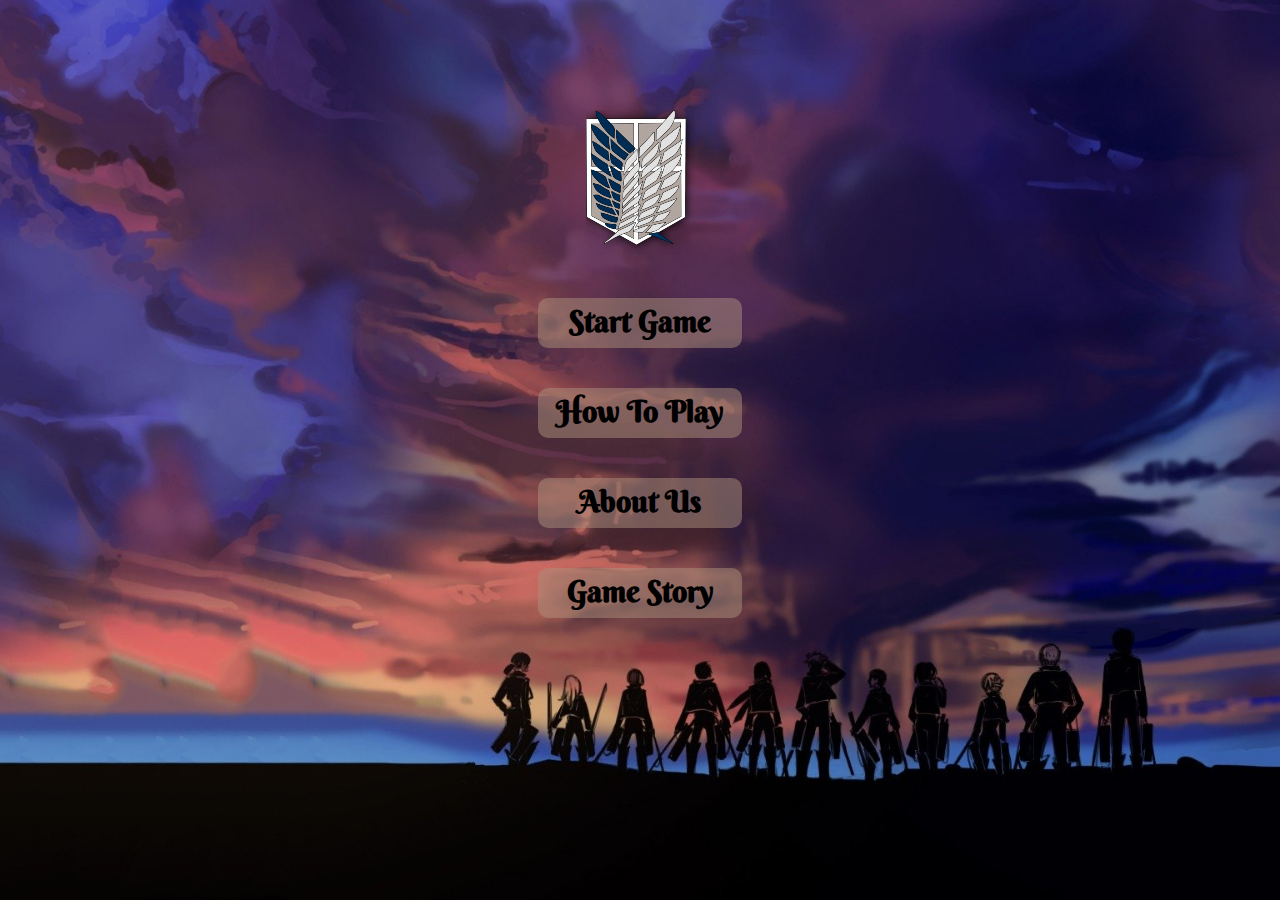
<file: index.html>
<!--file is written by Hossam Mahmoud-->
<!DOCTYPE html>
<html lang="en">

<head>
    <meta charset="UTF-8">
    <meta name="viewport" content="width=device-width, initial-scale=1.0">
    <title>Attack On Titan</title>
    <link rel="stylesheet" href="css/main.css">
    <link rel="stylesheet" href="css/index.css">
    <link href="https://fonts.googleapis.com/css2?family=Berkshire+Swash&display=swap" rel="stylesheet">
    <link rel="icon" href="image/small-logo-with-shadow.png" type="image/icon type">
</head>

<body>
    <div class="center ">
        <div class="text-animation ">
            <h1> Attack on Titan </h1>
        </div>
    </div>
    <div class="logo">
        <img src="image/logo-with-shadow.png" alt="">
    </div>
    <div>
        <a class="links" href="choose-character.html">Start Game</a>
        <a class="links" href="how-to-play.html">How To Play</a>
        <a class="links" href="about-us.html">About Us</a>
        <a class="links" href="game-story.html">Game Story</a>
    </div>

</body>

</html>
</file>
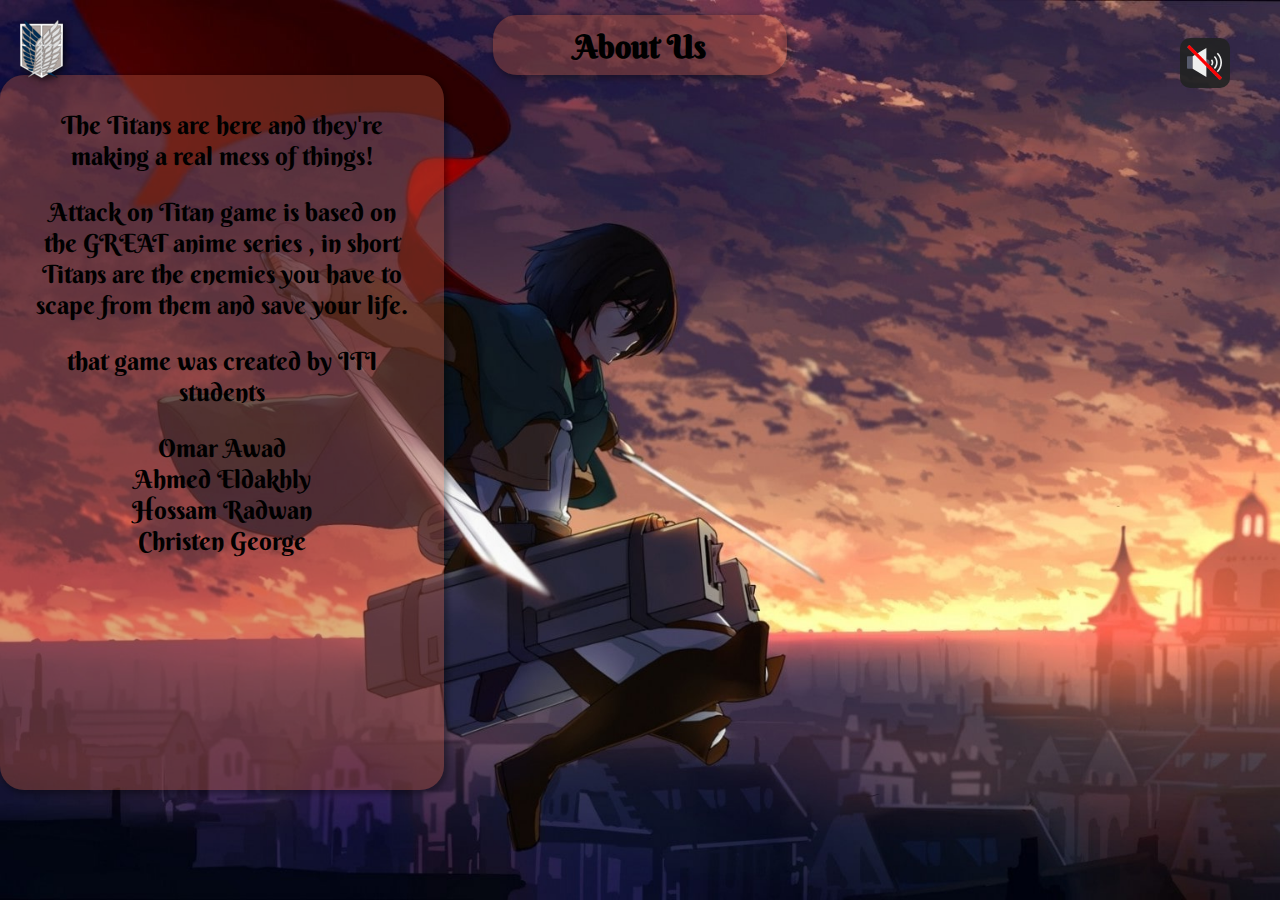
<file: about-us.html>
<!DOCTYPE html>

<html lang="en">

<head>
    <meta charset="UTF-8">
    <meta name="viewport" content="width=device-width, initial-scale=1.0">
    <link href="https://fonts.googleapis.com/css2?family=Berkshire+Swash&display=swap" rel="stylesheet">
    <link rel="icon" href="image/small-logo-with-shadow.png" type="image/icon type">
    <link rel="stylesheet" href="css/main.css">
    <link rel="stylesheet" href="css/about-us.css" type="">
    <title>Attack On Titan</title>
</head>

<body>
    <div class="title">
        <h1 id="titleHeader">About Us</h1>
    </div>
    <div class="disc">
        <p>The Titans are here and they're making a real mess of things!</p>

        <p>Attack on Titan game is based on the GREAT anime series , in short Titans are the enemies you have to scape
            from them and save your life.</p>

        <p>that game was created by ITI students</p>
        <ul>
            <li>Omar Awad</li>
            <li>Ahmed Eldakhly</li>
            <li>Hossam Radwan</li>
            <li>Christen George</li>
        </ul>
    </div>
    <div class="logoIcon" id="icon"><a href="index.html"><img src="image/small-logo-with-shadow.png"></a></div>
    <div class="speaker">
        <img src="image/no-sound.svg" id="sound" alt="speaker" width="35" height="35">
    </div>
    <script src="js/jquery/jquery-3.5.1.js"></script>
    <script src="js/main.js"></script>
</body>

</html>
</file>
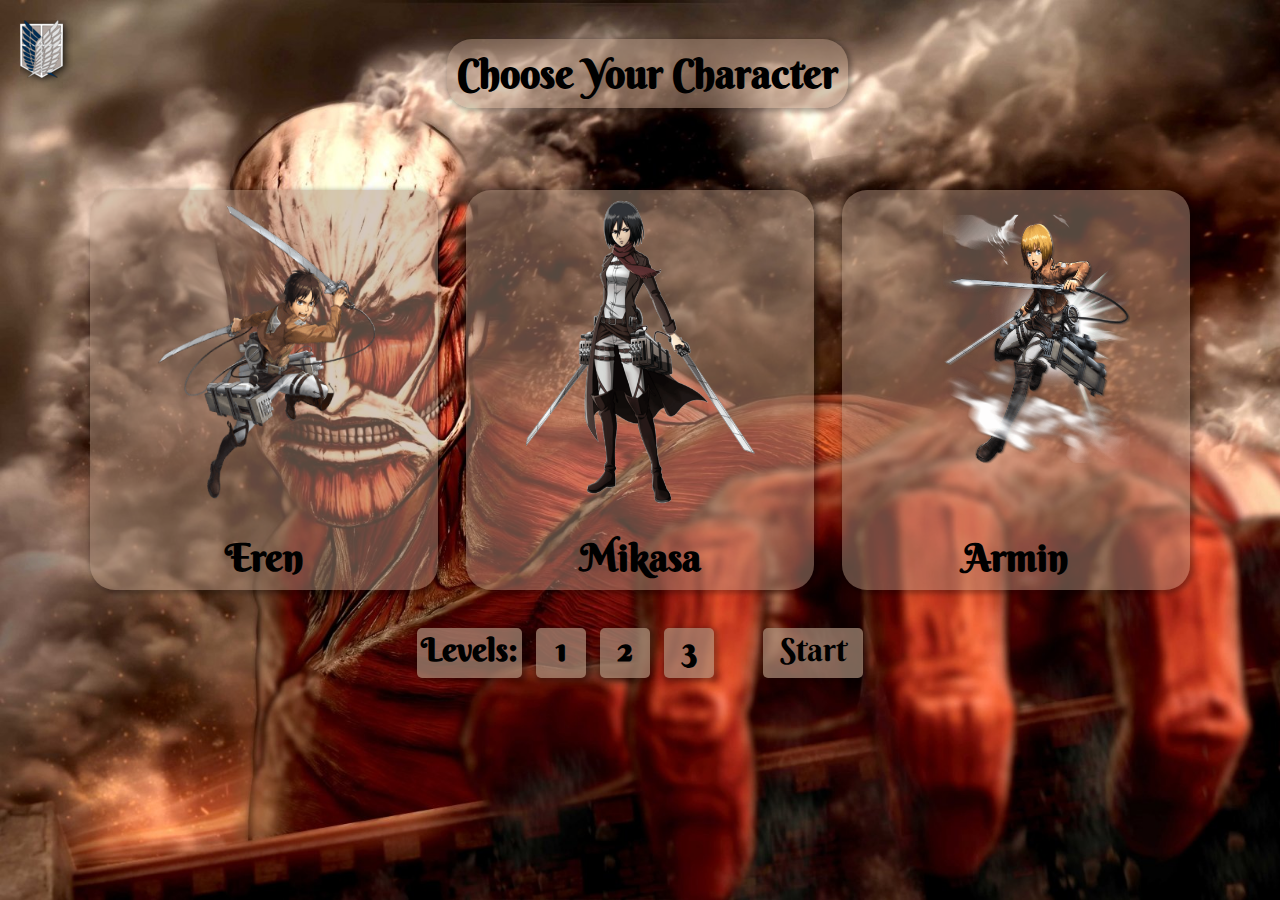
<file: choose-character.html>
<!DOCTYPE html>
<html lang="en">

<head>
    <meta charset="UTF-8">
    <meta name="viewport" content="width=device-width, initial-scale=1.0">
    <link rel="stylesheet" href="css/main.css">
    <link rel="stylesheet" href="css/choose-character.css">
    <link href="https://fonts.googleapis.com/css2?family=Berkshire+Swash&display=swap" rel="stylesheet">
    <link rel="icon" href="image/small-logo-with-shadow.png" type="image/icon type">

    <title>Attack On Titan</title>
</head>

<body>
    <a href="index.html" class="logo">
        <img src="image/small-logo-with-shadow.png" alt="logo">
    </a>
    <div class="title">
        <h1 id="title">Choose Your Character</h1>
    </div>

    <div class="container">

        <div class="row">
            <div class="character">
                <img src="image/characters/eren.png" alt="Eren">
                <h1>Eren</h1>
            </div>
            <div class="character">
                <img src="image/characters/mikasa.png" alt="Mikasa">
                <h1>Mikasa</h1>
            </div>
            <div class="character">
                <img src="image/characters/armin.png" alt="Armin">
                <h1>Armin</h1>
            </div>
        </div>

    </div>
    <div class="levels">

        <div class="level-title" id="level-title">
            <h1>Levels:</h1>
        </div>
        <div class="level">
            <h1>1</h1>
        </div>
        <div class="level">
            <h1>2</h1>
        </div>
        <div class="level">
            <h1>3</h1>
        </div>
        <a href="game.html" class="next" id="start">Start</a>
    </div>

    <script src="js/jquery/jquery-3.5.1.js"></script>
    <script src="js/choose-character.js"></script>
</body>

</html>
</file>
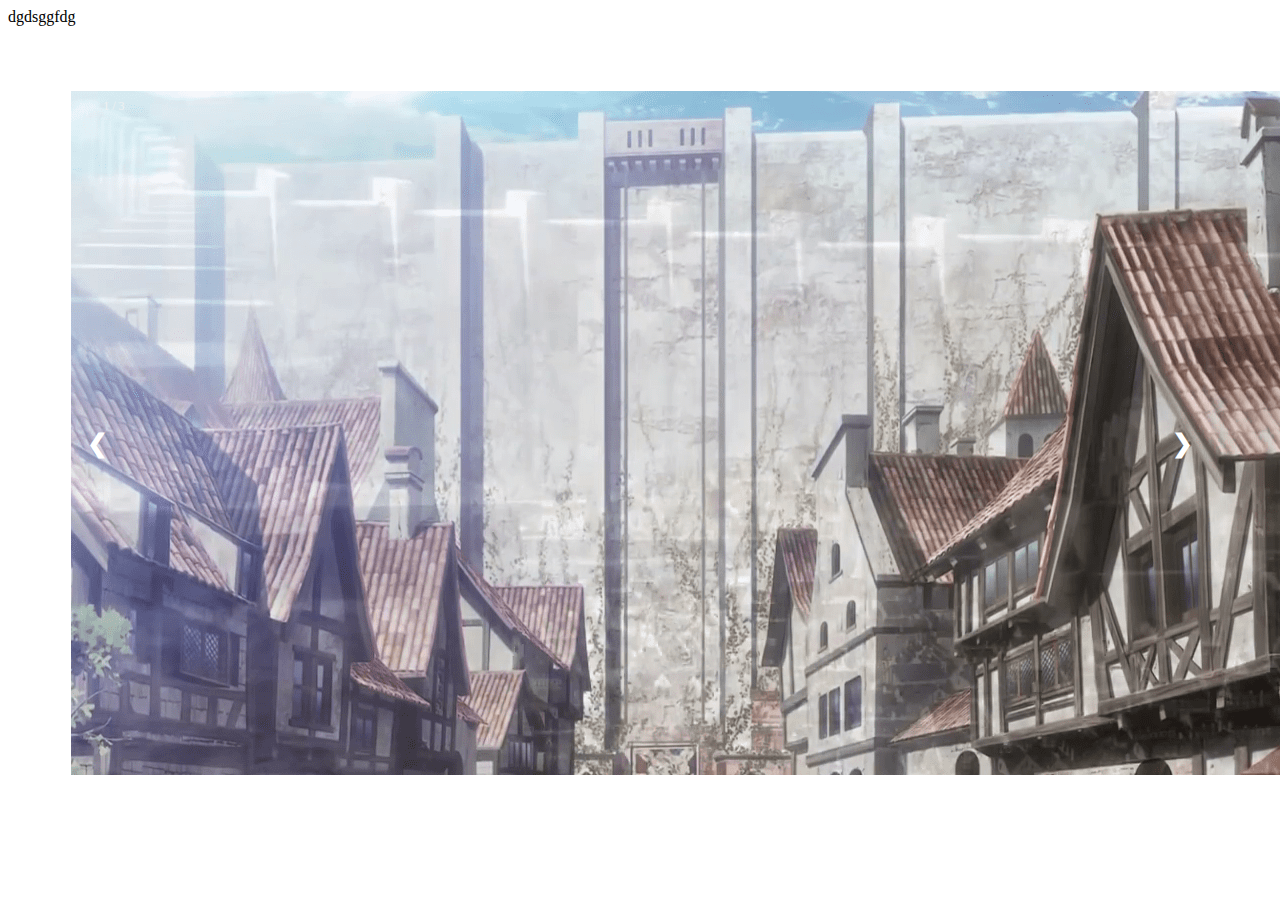
<file: game-story.html>
<!DOCTYPE html>
<html>

<head>
    <meta charset="UTF-8">
    <meta name="viewport" content="width=device-width, initial-scale=1.0">
    <link href="https://fonts.googleapis.com/css2?family=Berkshire+Swash&display=swap" rel="stylesheet">
    <link rel="icon" href="image/small-logo-with-shadow.png" type="image/icon type">
    <link rel="stylesheet" href="css/game-story.css" type="">
    <title>Attack On Titan</title>
</head>

<body>
    <div id="tell">dgdsggfdg</div>

    <div class="slideshow-container">

        <div class="mySlides fade">
            <div class="numbertext">1 / 3</div>
            <img src="image/background/story/1.png">
        </div>

        <div class="mySlides fade">
            <div class="numbertext">2 / 3</div>
            <img src="image/background/story/2.png" style="width:100%;height:500px ;">
        </div>

        <div class="mySlides fade">
            <div class="numbertext">3 / 3</div>
            <img src="image/background/story/3.png" style="width:100%;height:500px ;">
        </div>

        <div class="mySlides fade">
            <div class="numbertext">3 / 3</div>
            <img src="image/background/story/4.png" style="width:100%;height:500px ;">
        </div>

        <div class="mySlides fade">
            <div class="numbertext">3 / 3</div>
            <img src="image/background/story/5.png" style="width:100%;height:500px ;">
        </div>

        <a class="prev" onclick="plusSlides(-1)">&#10094;</a>
        <a class="next" onclick="plusSlides(1)">&#10095;</a>

    </div>
    <br>


    <script src="js/jquery/jquery-3.5.1.js"></script>
    <script src="js/game-story.js"></script>

</body>

</html>
</file>
<file: css/main.css>
/* Speaker */

body {
    padding: 0;
    margin: 0;
    background-size: cover;
    background-repeat: no-repeat;
    font-family: "Berkshire Swash", cursive;
    overflow: hidden;
 }
  html{
    margin:0;
    height:100%;
}
  
.speaker{
    background: rgba(33, 34, 34, 0.9);
    color: white;
    position: absolute;
    z-index: 5;
    border-radius: 10px;
    width: 50px;
    height: 50px;
    top: 38px;
    right: 50px;
    padding-left: 0;
}

.speaker img {
    margin: 7px;
}

  #icon {
    position: absolute;
    top: 20px;
    left: 20px;
    height:4px;
    width:4px;
  }
</file>
<file: css/index.css>
body {
  background-image: url("../image/background/main.jpg");
  
}

div {
  text-align: center;
  width: 40%;
  margin: auto;
}

.links {
  background-color: rgb(171, 144, 124, 0.5);
  display: block;
  color: black;
  text-decoration: none;
  background-color: blur;
  font-weight: bold;
  font-size: 30px;
  width: 40%;
  margin: 40px auto;
  height: 45px;
  padding-top: 5px;
  border-radius: 10px;
}

.links:hover {
  border: 2px solid lightskyblue;
}

.center {
  text-align: center;
}

.text-animation {
  transform: translate(-50%, 0%);
  margin-left: 50%;
  width: 1000px;
}
.text-animation h1 {
  margin: 0;
  padding-bottom: 0;
  text-transform: uppercase;
  font-size: 6em;
  color: transparent;
  background-image: url("https://preview.ibb.co/c6F389/atack.png");
  background-repeat: repeat-x;
  -webkit-background-clip: text;
  background-position: 500px 150px;
  font-family: arial;
  animation: bloodAnimate 35s linear infinite;
}
@keyframes bloodAnimate {
  0% {
    background-position: left 0px top 0px;
  }
  40% {
    background-position: left 400px top 0px;
  }
  60% {
    background-position: left 500px top 0px;
  }
  80% {
    background-position: left 600px top 0px;
  }
  100% {
    background-position: left 800px top 0px;
  }
}
</file>
<file: css/about-us.css>
body {
  background-image: url("../image/background/about.jpg");
  background-attachment: fixed;
}

.title{
  background: rgba(172,80,59,.42);
  color:black;
  border-radius:24px;

  text-align:center;
  margin-left: auto;
  margin-right: auto;
  margin-top: 15px;
  padding-top:10px; 
  width:23%;
  height:50px;
  box-shadow: 2px 2px 5px 2px rgba(0, 0, 0, 0.3);
}

h1{margin-top: 2px;}

.disc {
  position: absolute;
  animation-name: div;
  animation-duration: 3s;  
  animation-fill-mode: forwards;
  box-shadow: 2px 2px 5px 2px rgba(0, 0, 0, 0.3);
  background: rgba(172,80,59,.42);
  color:black;
  border-radius:24px;
  text-align: center;
  width:30%;
  height:75%;
  padding-top:10px;
  padding-left:30px;
  padding-right:30px;
  padding-bottom:30px;
  font-size:25px;
}
@keyframes div {
  from {top: 0px; right:55px;}
  to {top: 100px; right:55px; }
}

ul{ 
  padding: 0;
  margin: 0;
  list-style: none;
}
</file>
<file: css/choose-character.css>
/* Start General Section*/
body{
    background-image: url('../image/background/characters.jpg');
    padding: 20px;
}

a{
    text-decoration: none;
    color: #000;
}
/* End General Section*/


/* Start Title */
.title{
    display: inline-block;
    width: 92%;
}

.title h1{
    width: fit-content;
    width: -moz-max-content;
    background-color:rgb(171, 144, 124,0.5);
    margin: auto;
    padding: 10px;
    border-radius: 25px;
    font-size: 40px;
    box-shadow: 2px 2px 5px 2px rgba(0, 0, 0, 0.3);
}
/* End Title */

/* Start Container Section */
.container {
    text-align: center;
    margin-top: 70px;
}

.container .character {
    display: inline-block;
    background-color:rgb(171, 144, 124,0.5);
    width: 28%;
    height: 400px;
    padding: 10px;
    text-align: center;
    box-sizing: border-box;
    margin: 1%;
    border-radius: 25px;
    box-shadow: 2px 2px 5px 2px rgba(0, 0, 0, 0.3);
}

.container .character img {
    width: 70%;
    height: 80%;
}

.container .character h1 {font-size: 38px;}

.container .character:hover {cursor: pointer;}

.container .character:hover > img{
    transform:scale(1.3);
    transition: 1.5s ease-out;
} 
/* End Container Section */


/* Start Level Section */
.levels {
    text-align: center;
    margin-top: 20px;
}

.levels .level, .level-title, .next{
    display: inline-block;
    background-color:rgb(171, 144, 124,0.7);
    box-shadow: 2px 2px 5px 2px rgba(0, 0, 0, 0.3);
    width: 50px;
    height: 50px;
    padding-top: 2px;
    border-radius: 5px;
    box-sizing: border-box;
    margin: 5px;
}

.level-title {
    width: fit-content;
    width: -moz-max-content;
    padding: 2px 4px;
}

.next {
    width: 100px;
    font-size: 32px;
    margin-left: 40px;
}

.levels h1 {margin: 0;}

.levels .level:hover {
    cursor: pointer;
    box-sizing: border-box;
    transform: scale(1.2);
    transition: 0.4s ease-out;
}
/* End Level Section */


/* Start Media Section */
@media screen and (max-height: 700px) {
    .container {
        margin-top: 25px;
    }
}
/* End Media Section */
</file>
<file: css/game-story.css>
/* .mySlides {display: none} */
#immg {
  vertical-align: middle;
  width: 100%;
  height: 500px;
}

.slideshow-container {
  width: 90%;
  position: relative;
  margin: auto;
  height:90% ;
  margin-top: 65px;
  margin-bottom: 50px;
}
#tell1 {
  color: white;
  position: absolute;
  text-align: center;
  width: 70%;
  margin-left: 180px;
  top:3px;
  font-size:xx-large;
  background-color: rgba(0, 0, 0, 0.281);
  border-radius:24px;
}
#tell2{
  color: white;
  position: absolute;
  text-align: center;
  width: 70%;
  margin-left: 180px;
  top:460px;
  font-size:xx-large;
  background-color: rgba(0, 0, 0, 0.281);
  border-radius:24px;
}
.prev, .next {
  cursor: pointer;
  position: absolute;
  top: 50%;
  width: auto;
  padding: 16px;
  margin-top: -22px;
  color: white;
  font-weight: bold;
  font-size: 25px;
  transition: 0.6s ease;
  border-radius: 0 3px 3px 0;
  user-select: none;
}

.next {
  right: 0;
  border-radius: 3px 0 0 3px;
}

.prev:hover, .next:hover {
  background-color: rgba(51, 51, 51, 0.8);
}


.numbertext {
  color: #f2f2f2;
  font-size: 12px;
  padding: 8px 12px;
  position: absolute;
  top: 0;
  margin-left: 20px;
}



.active:hover {
  background-color: #717171;
}

.fade {
  -webkit-animation-name: fade;
  -webkit-animation-duration: 1.5s;
  animation-name: fade;
  animation-duration: 1.5s;
}

@-webkit-keyframes fade {
  from {opacity: .4} 
  to {opacity: 1}
}

@keyframes fade {
  from {opacity: .4} 
  to {opacity: 1}
}

@media only screen and (max-width: 300px) {
  .prev, .next,.text {font-size: 11px}
} 


/* Start Media Section */

@media screen and (min-height: 700px) {
  #immg {
    height: 630px;
  }
}

/* End Media Section */
</file>
